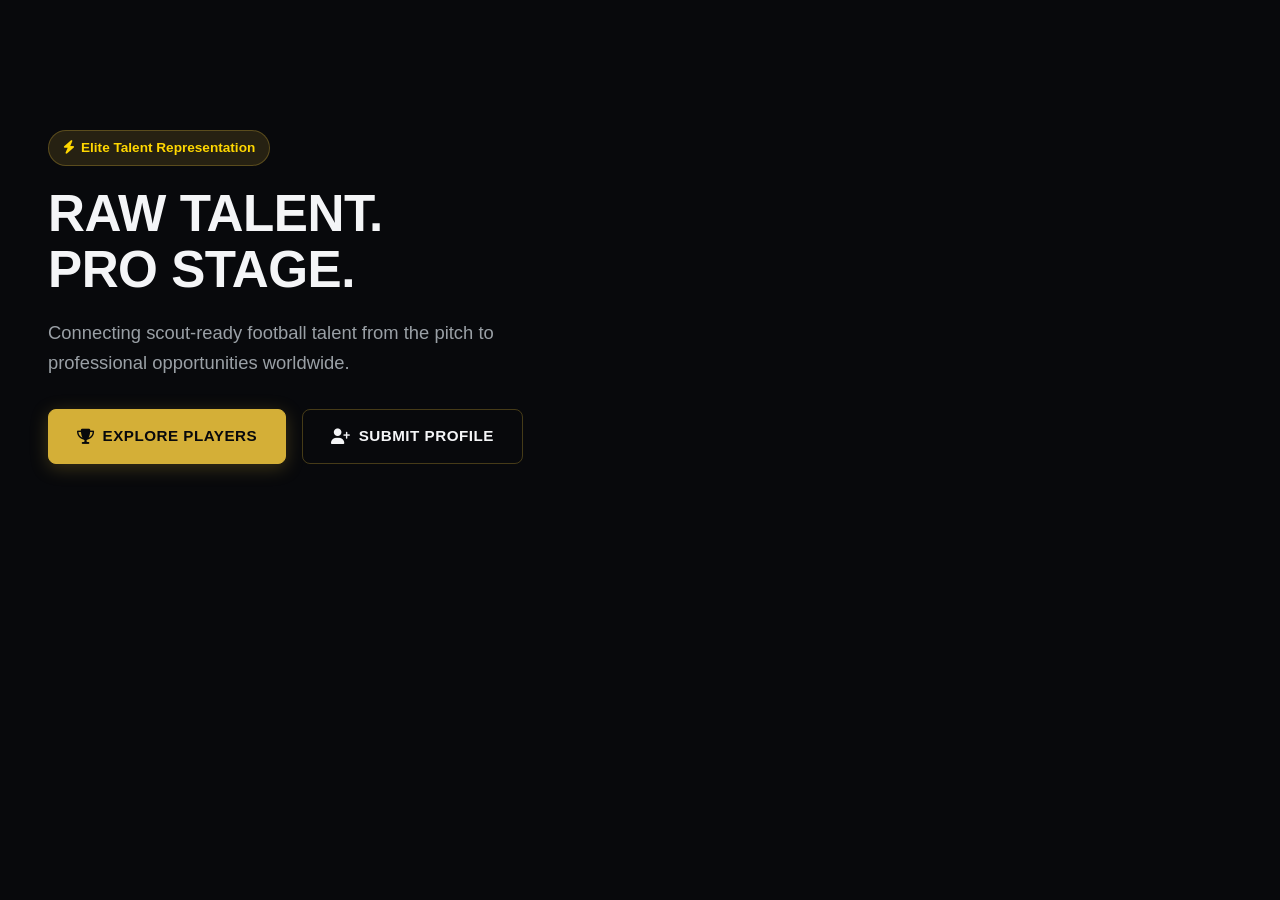
<file: Slumchamp/index.html>
<!DOCTYPE html>
<html lang="en">
<head>
  <meta charset="UTF-8">
  <meta name="viewport" content="width=device-width, initial-scale=1.0">
  <title>SLUMCHAMP | Football Agency</title>

  <!-- FontAwesome Icons for EA FC Aesthetic -->
  <link rel="stylesheet" href="https://cdnjs.cloudflare.com/ajax/libs/font-awesome/6.4.0/css/all.min.css">
  
  <!-- Core Stylesheet -->
  <link rel="stylesheet" href="css/style.css">
</head>
<body>

  <!-- Main Content Layout (Centered Container) -->
  <main class="main-content">
    
    <!-- Pure Centered Hero Section -->
    <section id="home" class="hero centered-hero">
      <div class="badge">
        <i class="fas fa-bolt"></i> Elite Talent Representation
      </div>
      
      <h1>RAW TALENT.<br>PRO STAGE.</h1>
      
      <p>Connecting scout-ready football talent from the pitch to professional opportunities worldwide.</p>
      
      <div class="hero-actions">
        <a href="home.html" class="btn btn-primary">
          <i class="fas fa-trophy"></i> Explore Players
        </a>
        <a href="#apply" class="btn btn-secondary">
          <i class="fas fa-user-plus"></i> Submit Profile
        </a>
      </div>
    </section>

  </main>

</body>
</html>
</file>
<file: Slumchamp/css/style.css>
/* ==========================================================================
   Slumchamp Core Styling & EA FC Theme
   ========================================================================== */

:root {
  --bg-dark: #08090c;
  --bg-card: #101216;
  --gold-primary: #d4af37;
  --gold-light: #ffd700;
  --gold-glow: rgba(212, 175, 55, 0.25);
  --text-main: #f4f5f7;
  --text-muted: #9aa0a6;
  --border-gold: rgba(212, 175, 55, 0.3);
  --nav-width: 270px;
}

* {
  margin: 0;
  padding: 0;
  box-sizing: border-box;
}

body {
  font-family: 'Segoe UI', Roboto, Helvetica, Arial, sans-serif;
  background-color: var(--bg-dark);
  color: var(--text-main);
  line-height: 1.6;
}

/* --- Floating Hamburger Button --- */
.menu-toggle-btn {
  position: fixed;
  top: 20px;
  left: 20px;
  z-index: 1050;
  width: 48px;
  height: 48px;
  background-color: var(--bg-dark);
  backdrop-filter: blur(8px);
  border: 1px solid var(--border-gold);
  border-radius: 10px;
  color: var(--gold-primary);
  font-size: 1.2rem;
  display: flex;
  justify-content: center;
  align-items: center;
  cursor: pointer;
  box-shadow: 0 4px 20px rgba(0, 0, 0, 0.8);
  transition: all 0.3s ease;
}

.menu-toggle-btn:hover {
  border-color: var(--gold-light);
  color: var(--gold-light);
  box-shadow: 0 0 12px var(--gold-glow);
}

/* --- Off-Canvas Backdrop --- */
.nav-backdrop {
  position: fixed;
  top: 0;
  left: 0;
  width: 100vw;
  height: 100vh;
  background-color: rgba(0, 0, 0, 0.75);
  backdrop-filter: blur(4px);
  z-index: 1090;
  opacity: 0;
  visibility: hidden;
  transition: all 0.3s ease;
}

.nav-backdrop.active {
  opacity: 1 !important;
  visibility: visible !important;
}

/* --- Slide-out Side Navigation Drawer --- */
.sidenav {
  width: var(--nav-width);
  height: 100vh;
  background-color: #101216 !important;
  border-right: 1px solid var(--border-gold);
  position: fixed;
  top: 0;
  left: 0;
  display: flex;
  flex-direction: column;
  justify-content: space-between;
  padding: 24px 16px;
  z-index: 1100;
  transform: translateX(-100%);
  transition: transform 0.35s cubic-bezier(0.16, 1, 0.3, 1);
  box-shadow: 5px 0 25px rgba(0, 0, 0, 0.6);
}

.sidenav.open {
  transform: translateX(0) !important;
}

.sidenav-header {
  display: flex;
  justify-content: space-between;
  align-items: center;
  margin-bottom: 30px;
  padding-bottom: 12px;
  border-bottom: 1px solid rgba(255, 255, 255, 0.08);
}

.brand {
  font-size: 1.3rem;
  font-weight: 700;
  color: var(--gold-primary);
  display: flex;
  align-items: center;
  gap: 8px;
}

.menu-close-btn {
  background: transparent;
  border: none;
  color: var(--text-muted);
  font-size: 1.2rem;
  cursor: pointer;
  padding: 4px 8px;
  transition: color 0.2s ease;
}

.menu-close-btn:hover {
  color: var(--gold-light);
}

.nav-links {
  display: flex;
  flex-direction: column;
  gap: 8px;
}

.nav-item {
  color: var(--text-muted);
  text-decoration: none;
  padding: 12px 16px;
  border-radius: 8px;
  font-weight: 500;
  display: flex;
  align-items: center;
  gap: 12px;
  transition: all 0.25s ease;
}

.nav-item i {
  width: 18px;
  text-align: center;
  color: var(--gold-primary);
}

.nav-item:hover,
.nav-item.active {
  color: var(--gold-light);
  background-color: rgba(212, 175, 55, 0.1);
  border-left: 3px solid var(--gold-primary);
}

.sidenav-socials {
  display: flex;
  justify-content: space-between;
  margin-bottom: 16px;
  padding: 0 4px;
}

.sidenav-socials a {
  color: var(--text-muted);
  font-size: 1.2rem;
  transition: all 0.3s ease;
}

.sidenav-socials a:hover {
  color: var(--gold-light);
  transform: translateY(-2px);
}

.back-to-top-btn {
  width: 100%;
  background-color: transparent;
  border: 1px solid var(--border-gold);
  color: var(--gold-primary);
  padding: 10px;
  border-radius: 6px;
  cursor: pointer;
  display: flex;
  align-items: center;
  justify-content: center;
  gap: 8px;
  transition: all 0.3s ease;
}

.back-to-top-btn:hover {
  background-color: var(--gold-primary);
  color: var(--bg-dark);
}

/* --- Main Content Layout --- */
.main-content {
  margin-left: 0;
  width: 100%;
  padding: 90px 48px 48px 48px;
}

.hero {
  padding: 40px 0 60px 0;
  max-width: 800px;
}

.badge {
  background: rgba(212, 175, 55, 0.15);
  color: var(--gold-light);
  padding: 6px 14px;
  border-radius: 20px;
  font-size: 0.85rem;
  font-weight: 600;
  border: 1px solid var(--border-gold);
  display: inline-flex;
  align-items: center;
  gap: 6px;
}

.hero h1 {
  font-size: 2.8rem;
  margin: 18px 0;
  line-height: 1.2;
}

.hero p {
  color: var(--text-muted);
  font-size: 1.1rem;
  margin-bottom: 24px;
}

.hero-actions {
  display: flex;
  gap: 16px;
}

/* --- Buttons --- */
.btn {
  display: inline-flex;
  align-items: center;
  gap: 8px;
  padding: 12px 24px;
  border-radius: 8px;
  text-decoration: none;
  font-weight: 600;
  cursor: pointer;
  transition: all 0.3s ease;
  justify-content: center;
}

.btn-primary {
  background: var(--gold-primary);
  color: var(--bg-dark);
  border: 1px solid var(--gold-primary);
}

.btn-primary:hover {
  background: var(--gold-light);
  box-shadow: 0 0 15px var(--gold-glow);
}

.btn-secondary {
  background: transparent;
  color: var(--text-main);
  border: 1px solid var(--border-gold);
}

.btn-secondary:hover {
  border-color: var(--gold-light);
  color: var(--gold-light);
}

.btn-full {
  width: 100%;
}

/* --- Sections --- */
.section {
  padding: 60px 0;
  border-top: 1px solid rgba(255, 255, 255, 0.05);
}

.section-title {
  font-size: 2rem;
  color: var(--gold-primary);
  margin-bottom: 6px;
  display: flex;
  align-items: center;
  gap: 10px;
}

.section-subtitle {
  color: var(--text-muted);
  margin-bottom: 30px;
}

/* --- Player Cards --- */
.player-grid {
  display: grid;
  grid-template-columns: repeat(auto-fit, minmax(280px, 1fr));
  gap: 24px;
}

.player-card {
  background-color: var(--bg-card);
  border: 1px solid var(--border-gold);
  border-radius: 12px;
  overflow: hidden;
  transition: transform 0.3s ease;
}

.player-card:hover {
  transform: translateY(-5px);
}

.player-img-wrapper {
  position: relative;
  width: 100%;
  height: 220px;
  background-color: #1a1d24;
}

.player-img {
  width: 100%;
  height: 100%;
  object-fit: cover;
}

.player-badge {
  position: absolute;
  top: 12px;
  right: 12px;
  background: var(--gold-primary);
  color: var(--bg-dark);
  font-weight: 700;
  padding: 4px 10px;
  border-radius: 6px;
  font-size: 0.8rem;
}

.player-info {
  padding: 20px;
}

.position {
  color: var(--gold-light);
  font-size: 0.9rem;
  margin-bottom: 10px;
}

.stats {
  list-style: none;
  margin-top: 14px;
  padding-top: 14px;
  border-top: 1px solid rgba(255, 255, 255, 0.08);
}

.stats li {
  color: var(--text-muted);
  display: flex;
  justify-content: space-between;
  margin-bottom: 6px;
  font-size: 0.95rem;
}

/* --- About Grid Layout --- */
.about-grid {
  display: grid;
  grid-template-columns: 1fr 1fr;
  gap: 30px;
  align-items: center;
}

.about-card {
  background-color: var(--bg-card);
  border: 1px solid var(--border-gold);
  padding: 28px;
  border-radius: 12px;
}

.agency-features {
  margin-top: 20px;
  display: flex;
  flex-direction: column;
  gap: 10px;
}

.feature-item {
  color: var(--gold-light);
  display: flex;
  align-items: center;
  gap: 8px;
  font-weight: 500;
}

.about-img-box {
  border-radius: 12px;
  overflow: hidden;
  border: 1px solid var(--border-gold);
  height: 280px;
}

.about-img {
  width: 100%;
  height: 100%;
  object-fit: cover;
}

/* --- Contact Section --- */
.contact-layout {
  display: grid;
  grid-template-columns: 1fr 1.2fr;
  gap: 30px;
}

.contact-info-card {
  background-color: var(--bg-card);
  border: 1px solid var(--border-gold);
  padding: 30px;
  border-radius: 12px;
  display: flex;
  flex-direction: column;
  justify-content: space-between;
}

.contact-details {
  list-style: none;
  margin: 20px 0;
}

.contact-details li {
  display: flex;
  align-items: center;
  gap: 12px;
  margin-bottom: 14px;
  color: var(--text-main);
}

.contact-details i {
  color: var(--gold-primary);
  font-size: 1.1rem;
}

.social-links-bar h4 {
  color: var(--gold-primary);
  margin-bottom: 10px;
}

.social-icons {
  display: flex;
  gap: 14px;
}

.social-icons a {
  width: 40px;
  height: 40px;
  background-color: var(--bg-dark);
  border: 1px solid var(--border-gold);
  border-radius: 8px;
  color: var(--gold-primary);
  display: flex;
  align-items: center;
  justify-content: center;
  text-decoration: none;
  transition: all 0.3s ease;
}

.social-icons a:hover {
  background-color: var(--gold-primary);
  color: var(--bg-dark);
  transform: translateY(-3px);
}

/* --- Forms --- */
.form-container {
  background-color: var(--bg-card);
  border: 1px solid var(--border-gold);
  padding: 30px;
  border-radius: 12px;
}

.form-group {
  margin-bottom: 18px;
}

.form-group label {
  display: block;
  margin-bottom: 8px;
  font-weight: 500;
  color: var(--text-main);
}

.form-group input,
.form-group select,
.form-group textarea {
  width: 100%;
  padding: 12px;
  background-color: var(--bg-dark);
  border: 1px solid var(--border-gold);
  color: var(--text-main);
  border-radius: 6px;
  font-family: inherit;
}

.form-group textarea {
  resize: vertical;
}

.form-status {
  display: none;
  padding: 12px;
  border-radius: 6px;
  margin-bottom: 20px;
}

.form-status.success {
  background-color: rgba(40, 167, 69, 0.2);
  border: 1px solid #28a745;
  color: #28a745;
}

.form-status.error {
  background-color: rgba(220, 53, 69, 0.2);
  border: 1px solid #dc3545;
  color: #dc3545;
}

/* ==========================================================================
   Dedicated Player Profile Page & EA FC Radar Styles
   ========================================================================== */

.profile-topbar {
  margin-bottom: 24px;
}

.profile-header-card {
  background-color: var(--bg-card);
  border: 1px solid var(--border-gold);
  border-radius: 12px;
  padding: 30px;
  margin-bottom: 30px;
}

.profile-hero-grid {
  display: grid;
  grid-template-columns: 240px 1fr;
  gap: 30px;
  align-items: center;
}

.profile-avatar-box {
  position: relative;
  width: 100%;
  height: 260px;
  border-radius: 10px;
  overflow: hidden;
  border: 1px solid var(--border-gold);
}

.profile-avatar {
  width: 100%;
  height: 100%;
  object-fit: cover;
}

.profile-position-badge {
  position: absolute;
  bottom: 12px;
  left: 12px;
  background: var(--gold-primary);
  color: var(--bg-dark);
  font-weight: 700;
  padding: 4px 12px;
  border-radius: 6px;
  font-size: 0.85rem;
}

.profile-title {
  display: flex;
  align-items: center;
  justify-content: space-between;
  gap: 16px;
  flex-wrap: wrap;
}

.profile-title h1 {
  font-size: 2.2rem;
  color: var(--gold-light);
}

.status-badge.available {
  color: #28a745;
  font-size: 0.9rem;
  font-weight: 600;
}

.profile-subtitle {
  color: var(--text-muted);
  margin: 8px 0 20px 0;
}

.key-metrics-row {
  display: grid;
  grid-template-columns: repeat(4, 1fr);
  gap: 16px;
  margin-bottom: 24px;
}

.metric-box {
  background-color: var(--bg-dark);
  border: 1px solid var(--border-gold);
  border-radius: 8px;
  padding: 12px;
  text-align: center;
}

.metric-val {
  display: block;
  font-size: 1.2rem;
  font-weight: 700;
  color: var(--gold-primary);
}

.metric-lbl {
  font-size: 0.8rem;
  color: var(--text-muted);
}

.profile-actions {
  display: flex;
  gap: 16px;
}

.profile-details-grid {
  display: grid;
  grid-template-columns: 1fr 1fr;
  gap: 30px;
}

.profile-section {
  background-color: var(--bg-card);
  border: 1px solid var(--border-gold);
  padding: 24px;
  border-radius: 12px;
}

.radar-container {
  position: relative;
  width: 100%;
  max-width: 420px;
  margin: 0 auto;
}

.video-embed-container {
  border-radius: 8px;
  overflow: hidden;
  border: 1px solid rgba(255, 255, 255, 0.1);
}

@media (max-width: 900px) {
  .about-grid, .contact-layout, .profile-hero-grid, .profile-details-grid {
    grid-template-columns: 1fr;
  }
  .key-metrics-row {
    grid-template-columns: repeat(2, 1fr);
  }
}

@media (max-width: 768px) {
  .main-content {
    padding: 80px 20px 20px 20px;
  }
  .hero h1 {
    font-size: 2.2rem;
  }
}
/* --- Tweaked Hero Typography & CTAs --- */
.hero h1 {
  font-size: 3.2rem;
  font-weight: 800;
  letter-spacing: -0.5px;
  text-transform: uppercase;
  color: var(--text-main);
  margin: 20px 0;
  line-height: 1.1;
}

.hero p {
  font-size: 1.15rem;
  color: var(--text-muted);
  max-width: 540px;
  margin-bottom: 32px;
}

.hero-actions .btn {
  padding: 14px 28px;
  font-size: 0.95rem;
  letter-spacing: 0.5px;
  text-transform: uppercase;
}

.btn-primary {
  box-shadow: 0 4px 18px var(--gold-glow);
}

.btn-primary:hover {
  transform: translateY(-2px);
  box-shadow: 0 6px 22px rgba(212, 175, 55, 0.4);
}

.btn-secondary:hover {
  transform: translateY(-2px);
}
</file>
